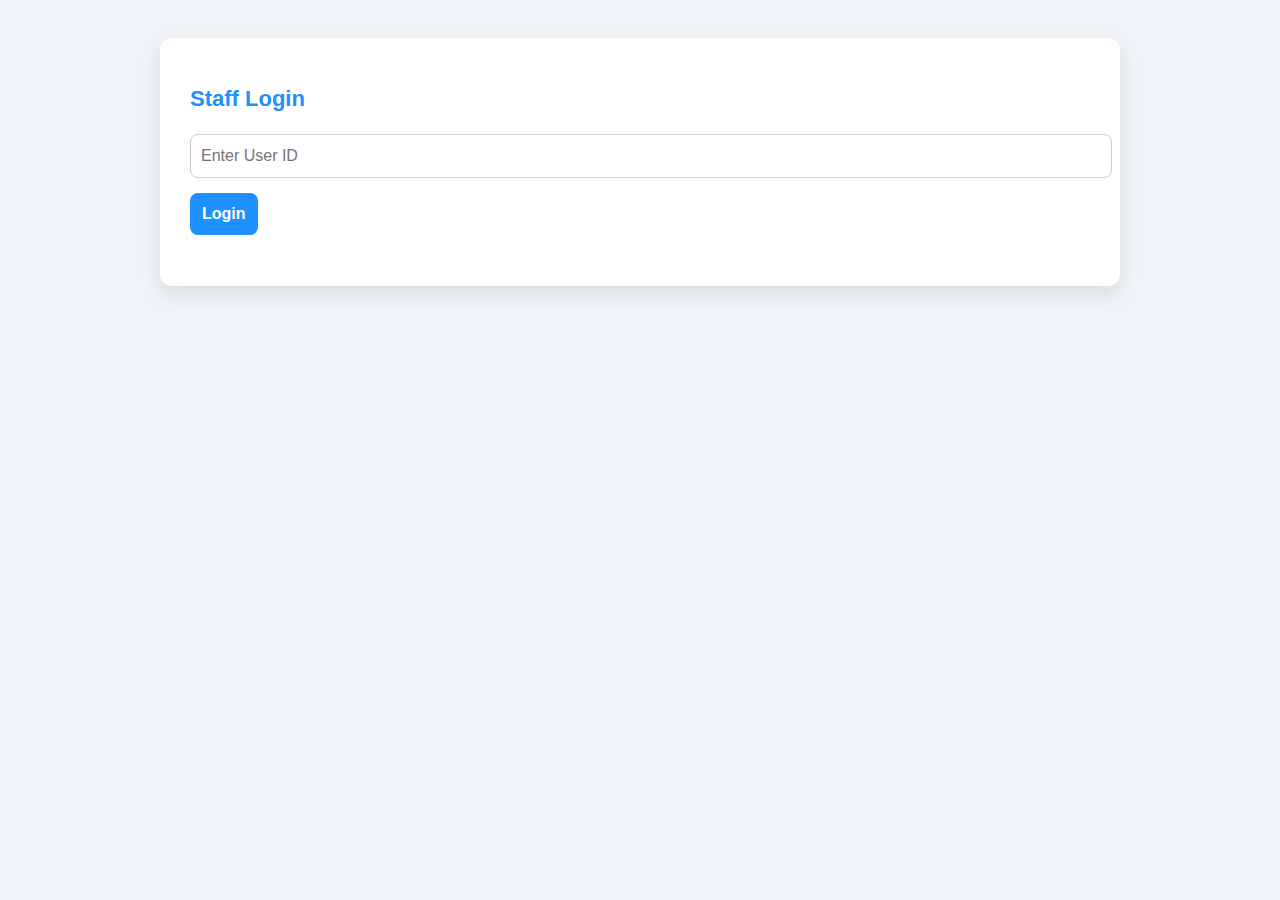
<file: public/index.html>
<!DOCTYPE html>
<html>
<head>
<title>Hospital Queue Login</title>
<link rel="stylesheet" href="assets/css/style.css">
</head>

<body>
<div class="container">

<h2>Staff Login</h2>

<input id="user_id" placeholder="Enter User ID">
<button onclick="login()">Login</button>

<p id="msg"></p>

</div>

<script src="assets/js/auth.js"></script>
</body>
</html>
</file>
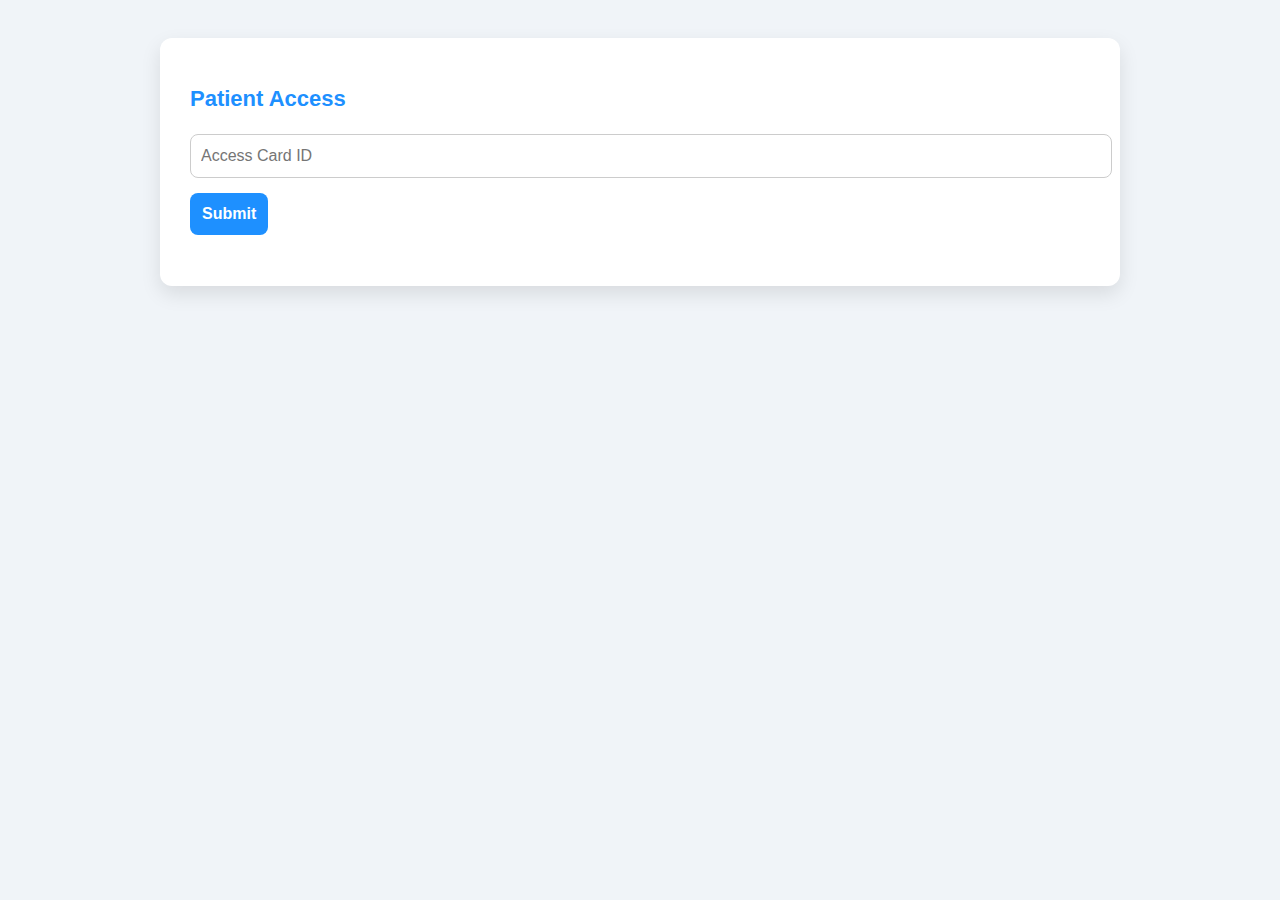
<file: public/patient/index.html>
<!DOCTYPE html>
<html>
<head>
<link rel="stylesheet" href="../assets/css/style.css">
</head>

<body>
<div class="container">

<h2>Patient Access</h2>

<input id="user_id" placeholder="Access Card ID">
<button onclick="register()">Submit</button>

<p id="result"></p>

</div>

<script src="../assets/js/patient.js"></script>
</body>
</html>
</file>
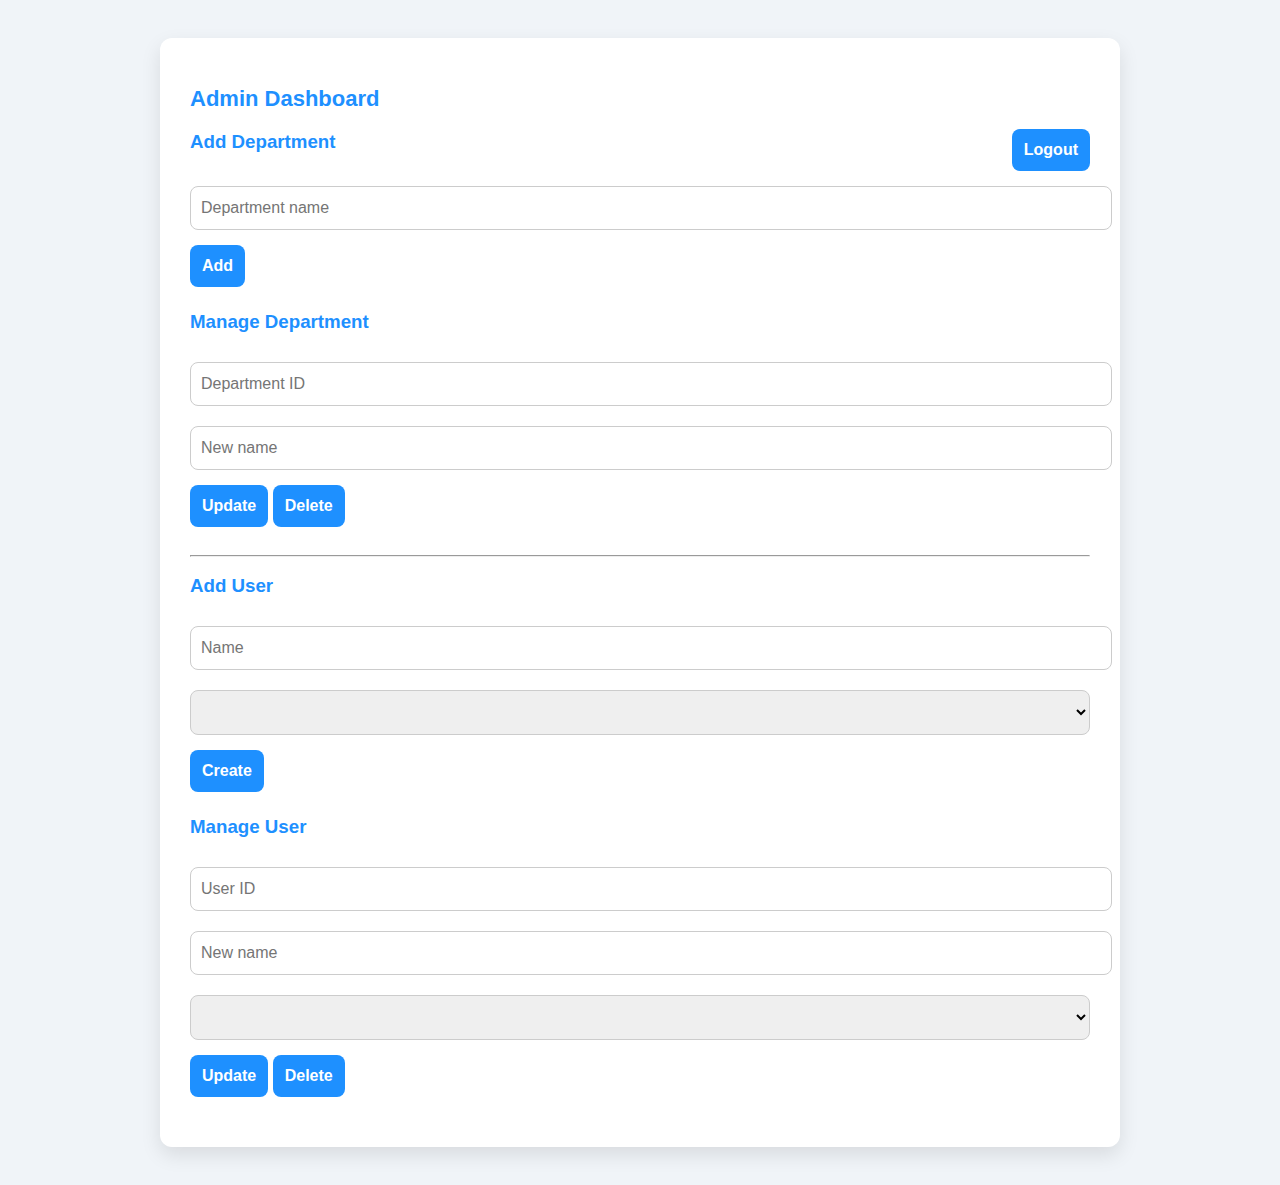
<file: public/admin/dashboard.html>
<!DOCTYPE html>
<html>
<head>
<link rel="stylesheet" href="../assets/css/style.css">
</head>

<body>
<div class="container">

<h2>Admin Dashboard</h2>
<button onclick="logout()" style="float: right;">Logout</button>

<h3>Add Department</h3>
<input id="deptName" placeholder="Department name">
<button onclick="addDepartment()">Add</button>

<h3>Manage Department</h3>
<input id="deptIdEdit" placeholder="Department ID">
<input id="deptNameEdit" placeholder="New name">
<button onclick="updateDepartment()">Update</button>
<button onclick="deleteDepartment()">Delete</button>

<table id="deptTable"></table>

<hr>

<h3>Add User</h3>
<input id="userName" placeholder="Name">
<select id="deptSelect"></select>
<button onclick="addUser()">Create</button>

<h3>Manage User</h3>
<input id="userIdEdit" placeholder="User ID">
<input id="userNameEdit" placeholder="New name">
<select id="userDeptEdit"></select>
<button onclick="updateUser()">Update</button>
<button onclick="deleteUser()">Delete</button>

<table id="userTable"></table>
</div>

<script src="../assets/js/admin.js"></script>
</body>
</html>
</file>
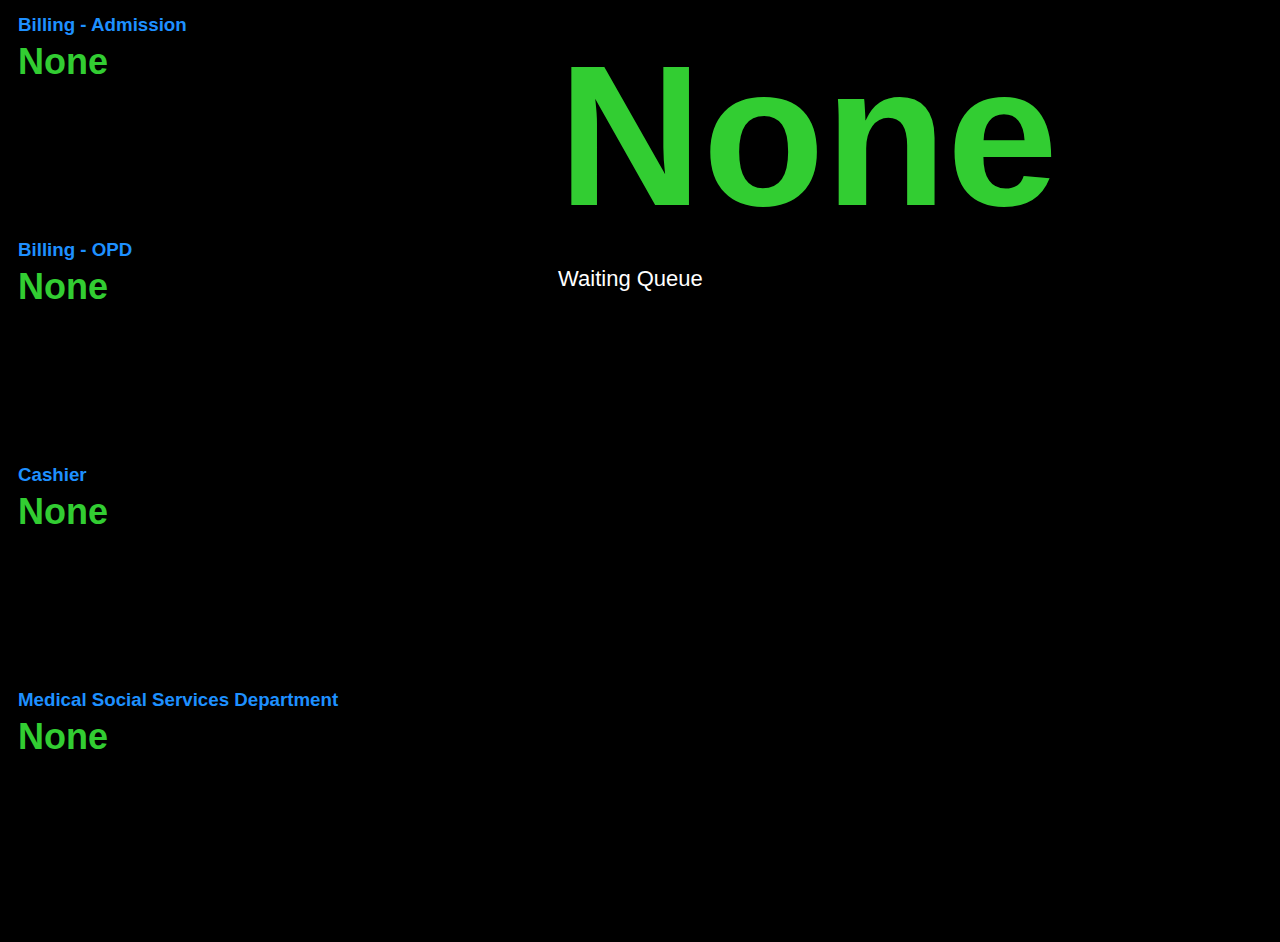
<file: public/patient/display.html>
<!DOCTYPE html>
<html>
<head>
<link rel="stylesheet" href="../assets/css/style.css">
<title>Queue Display</title>
<meta name="viewport" content="width=device-width,initial-scale=1">
<style>
  body { padding: 10px;  margin: 0; background: #000; color: #fff; height: 100vh; overflow: hidden; }
  .display-layout { display: flex; flex-direction: row; height: 100vh; width: 100%; }
  .display-left { flex: 1 1 auto; min-width: 0; height: 100vh; padding: 0; display: flex; flex-direction: column; overflow: hidden; }
  .display-right { flex: 1 1 auto; min-width: 0; height: 100vh; padding: 16px 20px; display: flex; flex-direction: column; overflow: hidden; }
  .display-current { font-size: 200px; color: #32cd32; margin: 0 0 8px 0; font-weight: bold; line-height: 1.1; }
  .display-info { font-size: clamp(14px, 2vw, 22px); color: #e0e0e0; line-height: 1.4; }
  .display-info .label { color: #b0b0b0;  font-size: 0.9em; }
  .display-title { font-size: clamp(16px, 2vw, 22px); color: #fff; margin: 12px 0 6px 0; flex-shrink: 0; }
  .display-waiting-wrap { flex: 1 1 auto; min-height: 0; overflow: auto; }
  .display-waiting { width: 100%; border-collapse: collapse; margin-top: 4px; }
  .display-waiting th { font-size: clamp(14px, 1.8vw, 20px); padding: 6px 8px; color: #fff; text-align: left; border-bottom: 2px solid rgba(255,255,255,0.2); }
  .display-waiting td { font-size: clamp(14px, 1.8vw, 20px); padding: 6px 8px; color: #fff; border-bottom: 1px solid rgba(255,255,255,0.08); }
  #event_banner { display: none; position: fixed; top: 16px; left: 50%; transform: translateX(-50%); background: #ffc107; color: #000; padding: 14px 22px; border-radius: 10px; font-size: 24px; box-shadow: 0 6px 18px rgba(0,0,0,0.3); z-index: 9999; }
  .display-left .display-waiting-wrap { display: grid; grid-template-rows: repeat(4, 1fr); gap: 0; }
  .finance-queue { padding: 0; margin: 0; display: flex; flex-direction: column; justify-content: flex-start; }
  .finance-current { font-size: clamp(20px, 3.2vw, 36px); color: #32cd32; font-weight: 800; margin: 0; padding: 4px 8px; line-height: 1; white-space:nowrap; overflow:hidden; text-overflow:ellipsis; }
  .finance-queue .display-waiting { margin: 0; padding: 0 8px; max-height: calc(100% - 40px); overflow: auto; }
  .finance-sub { font-size: clamp(10px, 1.2vw, 14px); color: #d0d0d0; margin: 0; padding: 0 8px; white-space:nowrap; overflow:hidden; text-overflow:ellipsis; }
  .finance-queue h3 { margin: 0; padding: 4px 8px; }
  .finance-queue table td, .finance-queue table th { font-size: clamp(12px, 1.2vw, 16px); padding: 2px 4px; }
</style>
</head>
<body>
<div class="display-layout">
  <div class="display-left">
    <div class="display-waiting-wrap">
      <div class="finance-queue billing-admission">
        <h3>Billing - Admission</h3>
        <div id="billing-admission-current" class="finance-current" aria-live="polite">None</div>
        <table id="billing-admission" class="display-waiting" aria-live="polite"></table>
      </div>
      <div class="finance-queue billing-opd">
        <h3>Billing - OPD</h3>
        <div id="billing-opd-current" class="finance-current" aria-live="polite">None</div>
        <table id="billing-opd" class="display-waiting" aria-live="polite"></table>
      </div>
      <div class="finance-queue cashier">
        <h3>Cashier</h3>
        <div id="cashier-current" class="finance-current" aria-live="polite">None</div>
        <table id="cashier" class="display-waiting" aria-live="polite"></table>
      </div>
      <div class="finance-queue medical-social-services">
        <h3>Medical Social Services Department</h3>
        <div id="medical-social-services-current" class="finance-current" aria-live="polite">None</div>
        <table id="medical-social-services" class="display-waiting" aria-live="polite"></table>
      </div>
    </div>
  </div>
  <div class="display-right">
    <div id="display_current" class="display-current">None</div>
    <div id="display_info" class="display-info"></div>
    <div class="display-title">Waiting Queue</div>
    <div class="display-waiting-wrap">
      <table id="display_waiting" class="display-waiting" aria-live="polite"></table>
    </div>
  </div>
</div>

<div id="event_banner"></div>

<audio id="queue_bell" preload="auto" style="display:none;">
  <source src="../assets/bell.ogg" type="audio/ogg">
</audio>

<script>
// Unlock audio on first user interaction (required by browser autoplay policy)
var audioUnlocked = false;
function unlockAudio(){
    if(audioUnlocked) return;
    var audio = document.getElementById('queue_bell');
    if(audio){
        audio.volume = 0.8;
        var playPromise = audio.play();
        if(playPromise){
            playPromise.then(function(){
                audio.pause();
                audio.currentTime = 0;
                audioUnlocked = true;
                console.log('Audio unlocked');
            }).catch(function(err){
                console.warn('Audio unlock failed:', err);
            });
        }
    }
}
// Try to unlock on any user interaction
document.addEventListener('click', unlockAudio, { once: true });
document.addEventListener('touchstart', unlockAudio, { once: true });
document.addEventListener('keydown', unlockAudio, { once: true });
</script>

<script src="../assets/js/patient-display.js"></script>
</body>
</html>
</file>
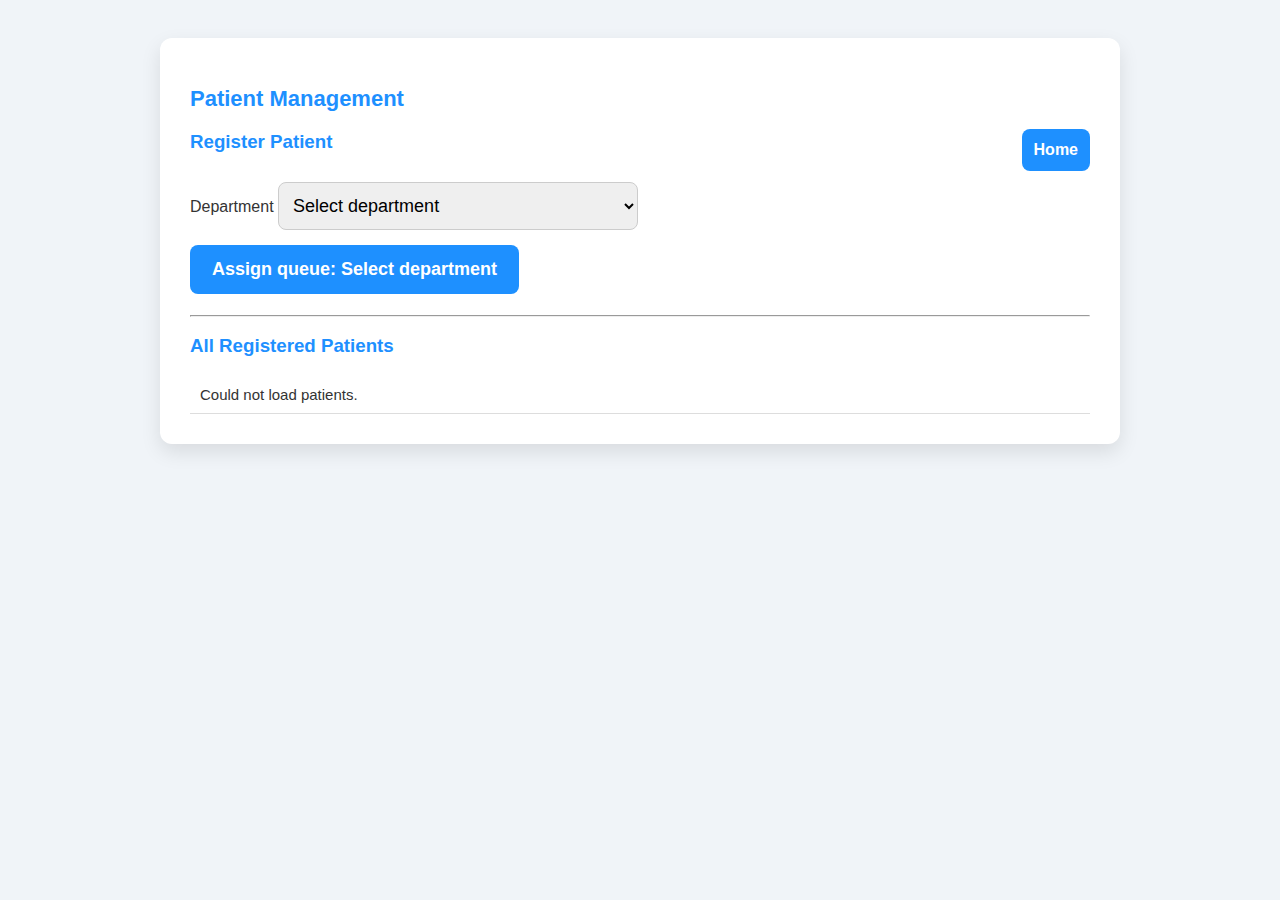
<file: public/patient/manage.html>
<!DOCTYPE html>
<html>
<head>
<link rel="stylesheet" href="../assets/css/style.css">
<title>Manage Patients</title>
</head>
<body>
<div class="container">

<h2>Patient Management</h2>
<button onclick="window.location.href='../staff/dashboard.html'" style="float:right">Home</button>

<h3>Register Patient</h3>
<div>
  <label for="patient_dept">Department</label>
  <select id="patient_dept" style="width:40%;font-size:18px;"><option value="">Select department</option></select>
</div>
<button id="assign_queue_btn" onclick="registerPatientManaged()" style="font-size:18px;padding:14px 22px;min-width:240px;">Assign queue: ...</button>
<p id="register_msg"></p>

<hr>

<h3>All Registered Patients</h3>
<table id="patientTable"></table>

</div>

<script src="../assets/js/patient-manage.js"></script>
</body>
</html>
</file>
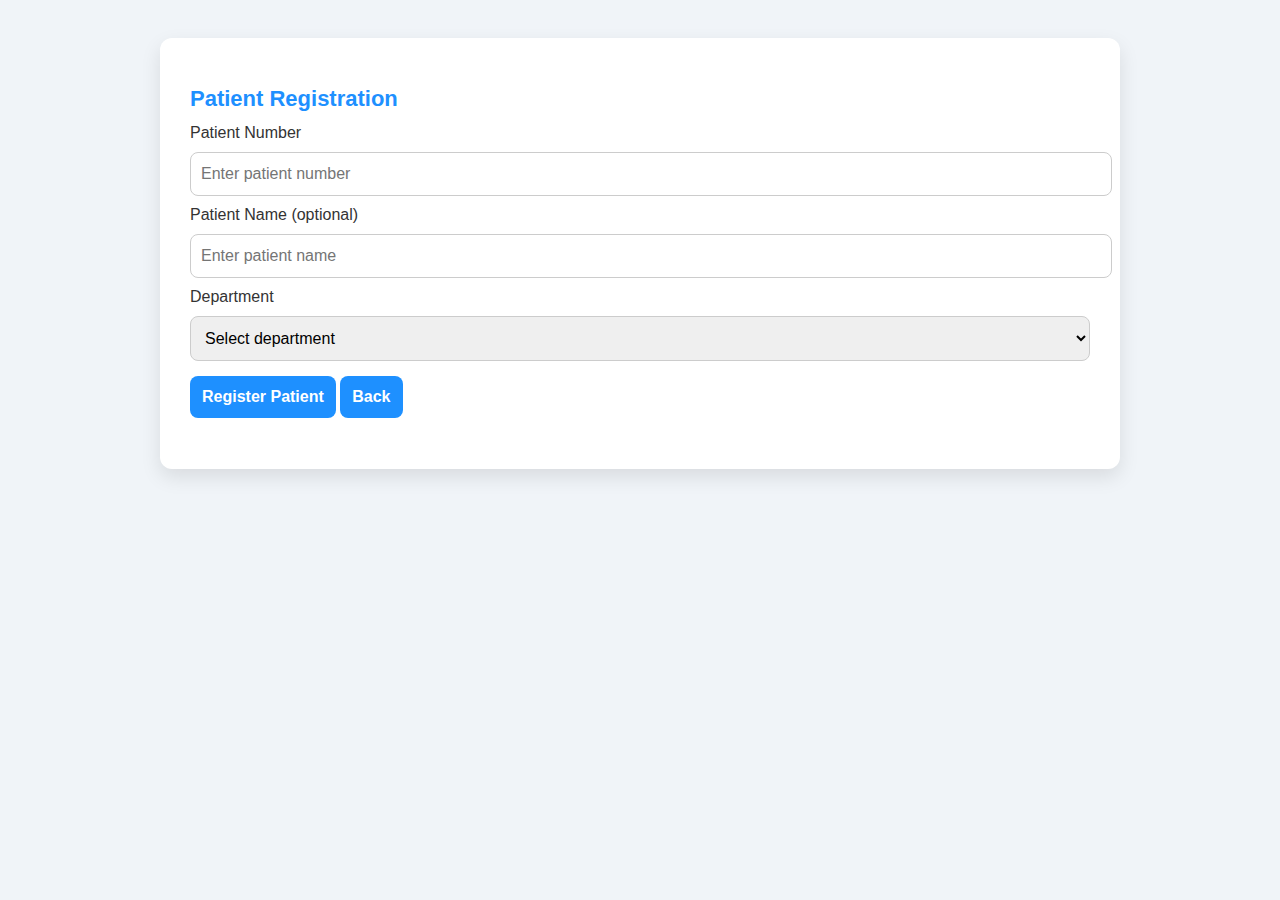
<file: public/patient/register.html>
<!DOCTYPE html>
<html>
<head>
<link rel="stylesheet" href="../assets/css/style.css">
</head>

<body>
<div class="container">

<h2>Patient Registration</h2>

<div>
  <label for="patient_number">Patient Number</label>
  <input id="patient_number" placeholder="Enter patient number">
</div>

<div>
  <label for="patient_name">Patient Name (optional)</label>
  <input id="patient_name" placeholder="Enter patient name">
</div>

<div>
  <label for="patient_department">Department</label>
  <select id="patient_department">
    <option value="">Select department</option>
  </select>
</div>

<button onclick="registerPatient()">Register Patient</button>
<button onclick="history.back()">Back</button>

<p id="register_result"></p>

</div>

<script src="../assets/js/patient-register.js"></script>
</body>
</html>
</file>
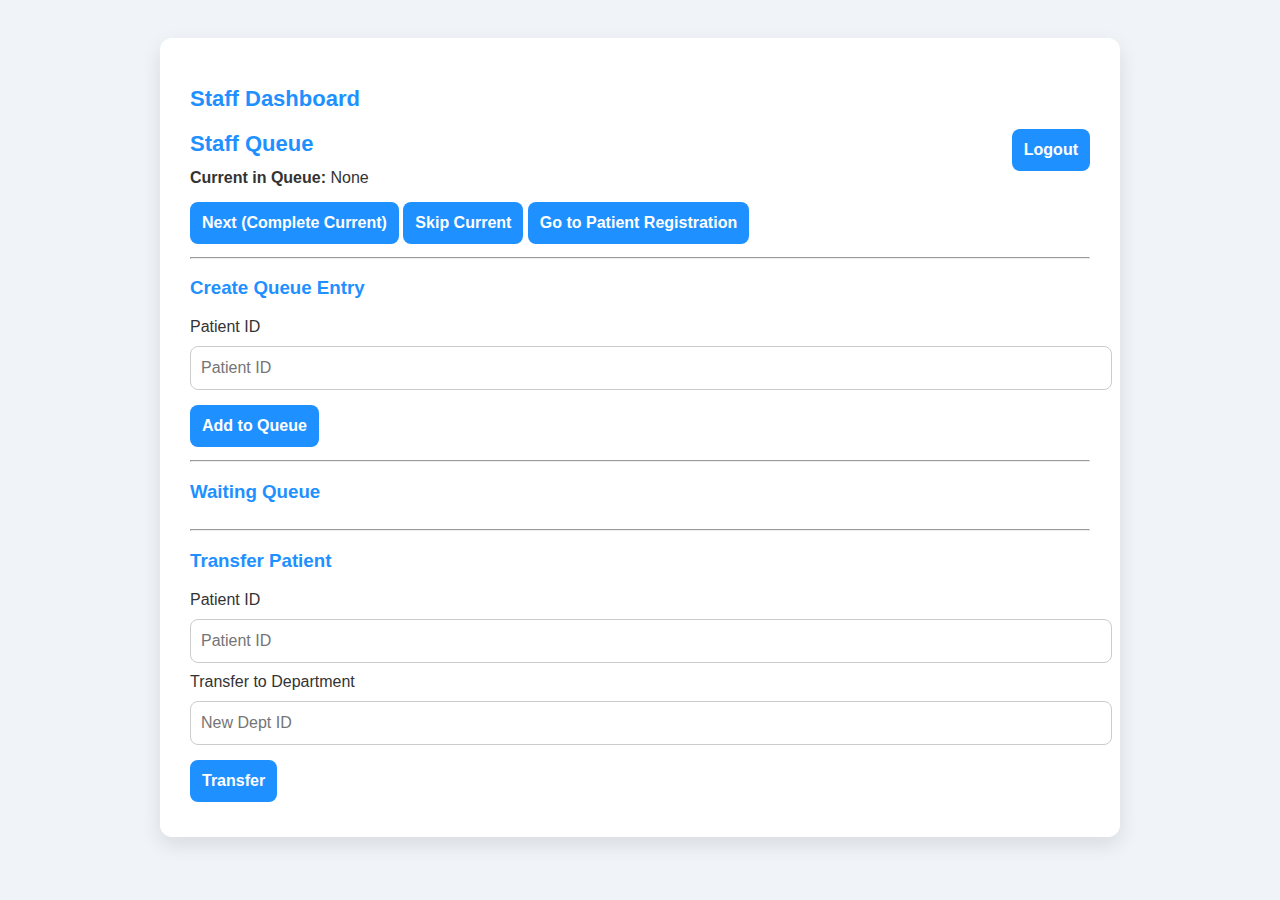
<file: public/staff/dashboard.html>
<!DOCTYPE html>
<html>
<head>
<link rel="stylesheet" href="../assets/css/style.css">
</head>

<body>
<div class="container">

<div> 
    <h2>Staff Dashboard</h2>
    <button onclick="logout()" style="float: right;">Logout</button>
</div>

<h2>Staff Queue</h2>

<div>
  <strong>Current in Queue:</strong>
  <span id="currentQueue">None</span>
</div>

<div style="margin-top:10px;">
  <button onclick="next()">Next (Complete Current)</button>
  <button onclick="skipCurrent()">Skip Current</button>
  <button onclick="window.location.href='../patient/register.html'">
    Go to Patient Registration
  </button>
</div>

<hr>

<h3>Create Queue Entry</h3>
<div>
  <label for="new_patient_id">Patient ID</label>
  <input id="new_patient_id" placeholder="Patient ID">
  <button onclick="createQueue()">Add to Queue</button>
</div>

<hr>

<h3>Waiting Queue</h3>
<table id="queueTable"></table>

<hr>

<div>
  <h3>Transfer Patient</h3>
  <label for="patient_id">Patient ID</label>
  <input id="patient_id" placeholder="Patient ID">
</div>

<div>
  <label for="transfer">Transfer to Department</label>
  <input id="new_dept" placeholder="New Dept ID">
  <button onclick="transfer()">Transfer</button>
</div>

</div>

<script src="../assets/js/staff.js"></script>
</body>
</html>
</file>
<file: public/assets/css/style.css>
/* Base */
body {
    font-family: 'Segoe UI', Tahoma, Geneva, Verdana, sans-serif;
    background: #f0f4f8; /* Light blueish gray for a calm hospital feel */
    padding: 30px;
    color: #333;
}

/* Container/Card */
.container {
    background: #ffffff;
    padding: 30px;
    max-width: 900px;
    margin: auto;
    border-radius: 12px;
    box-shadow: 0 8px 20px rgba(0, 0, 0, 0.1);
}

/* Forms */
input, select {
    padding: 12px 10px;
    margin: 10px 0;
    width: 100%;
    border: 1px solid #ccc;
    border-radius: 8px;
    font-size: 16px;
    transition: 0.2s;
}

input:focus, select:focus {
    border-color: #1e90ff;
    outline: none;
    box-shadow: 0 0 5px rgba(30, 144, 255, 0.3);
}

/* Buttons */
button {
    cursor: pointer;
    padding: 12px;
    margin: 5px 0;
    border: none;
    border-radius: 8px;
    font-weight: bold;
    font-size: 16px;
    transition: 0.2s;
    color: #fff;
    background-color: #1e90ff; /* Default hospital blue */
}

button:hover {
    opacity: 0.9;
}

button:active {
    transform: scale(0.98);
}

/* Optional button variations */
.btn-green {
    background-color: #32cd32;
}

.btn-green:hover {
    background-color: #28a428;
}

.btn-yellow {
    background-color: #ffc107;
    color: #333;
}

.btn-yellow:hover {
    background-color: #e0a800;
}

.btn-blue {
    background-color: #1e90ff;
}

.btn-blue:hover {
    background-color: #187bcd;
}

/* Table */
table {
    width: 100%;
    border-collapse: collapse;
    margin-top: 15px;
    font-size: 15px;
}

th {
    background-color: #1e90ff;
    color: white;
    padding: 10px;
    text-align: left;
    border-radius: 4px;
}

td {
    border-bottom: 1px solid #ddd;
    padding: 10px;
}

/* Table row hover effect */
tr:hover {
    background-color: #e0f7fa; /* light hospital-friendly blue */
}

/* Queue List Cards */
.queue-item {
    background-color: #e0f7fa;
    border-radius: 10px;
    padding: 15px 20px;
    margin-bottom: 12px;
    display: flex;
    justify-content: space-between;
    align-items: center;
    box-shadow: 0 4px 8px rgba(0,0,0,0.05);
    transition: 0.2s;
}

.queue-item:hover {
    box-shadow: 0 6px 12px rgba(0,0,0,0.1);
}

/* Status badges */
.status {
    padding: 6px 12px;
    border-radius: 8px;
    font-weight: bold;
    font-size: 14px;
}

.status-waiting {
    background-color: #1e90ff20;
    color: #1e90ff;
}

.status-called {
    background-color: #32cd3220;
    color: #32cd32;
}

.status-skipped {
    background-color: #ffc10720;
    color: #ffc107;
}

/* Headers and Titles */
h1, h2, h3 {
    color: #1e90ff;
}

h1 {
    font-size: 28px;
    margin-bottom: 15px;
}

h2 {
    font-size: 22px;
    margin-bottom: 12px;
}

/* Responsive adjustments */
@media(max-width: 768px){
    body {
        padding: 15px;
    }

    .container {
        padding: 20px;
    }

    input, select, button {
        font-size: 14px;
        padding: 10px;
    }

    h1 {
        font-size: 24px;
    }

    h2 {
        font-size: 20px;
    }
}
</file>
